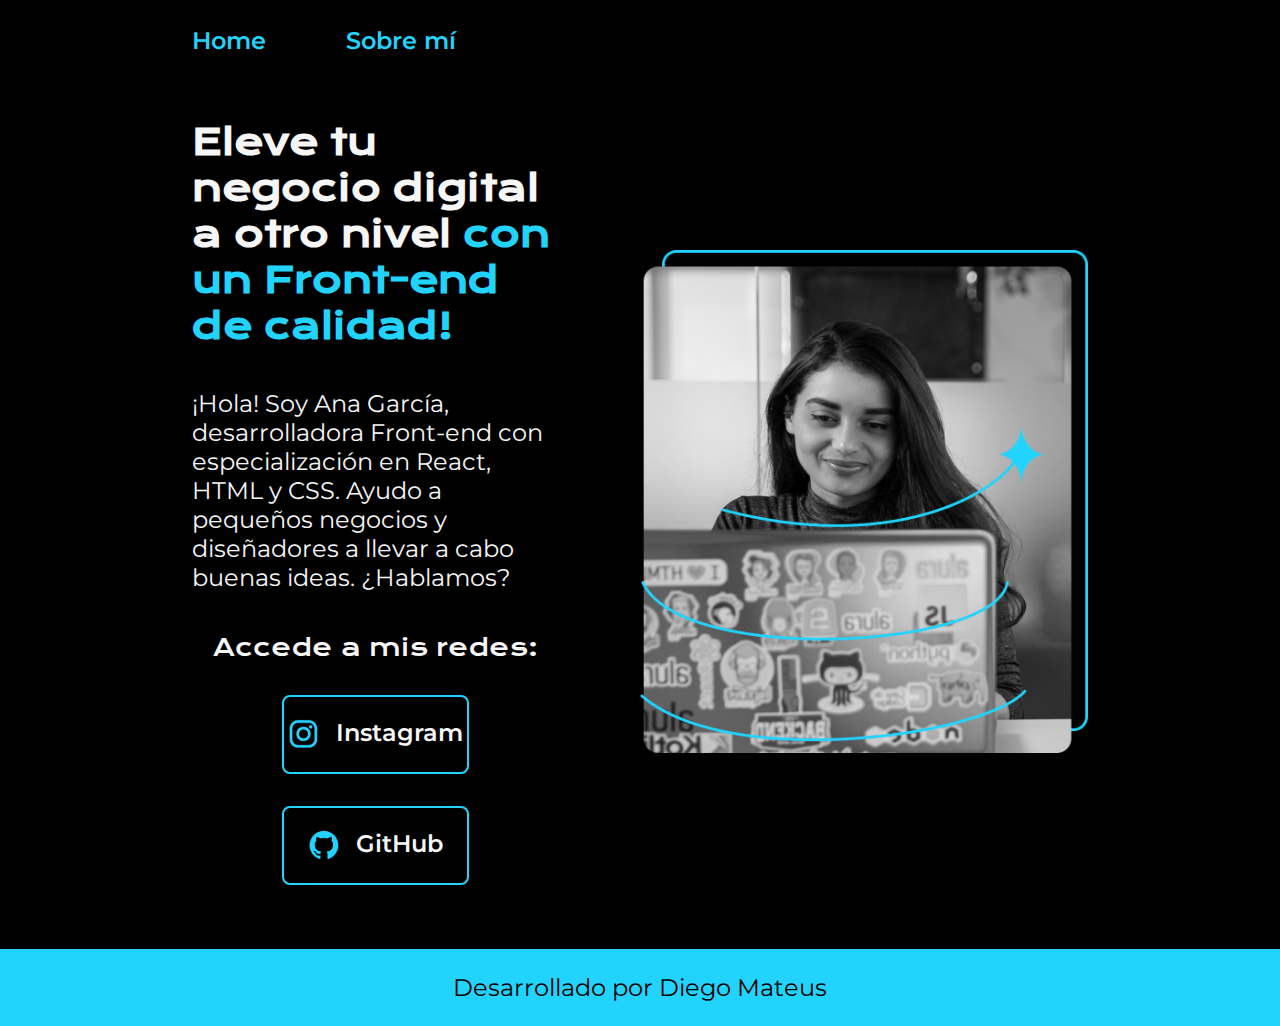
<file: index.html>
<!DOCTYPE html>
<html lang="es-mx">
<head>
    <meta charset="UTF-8">
    <meta http-equiv="X-UA-Compatible" content="IE=edge">
    <meta name="viewport" content="width=device-width, initial-scale=1.0">
    <title>Portafolio</title>
    <link rel="stylesheet" href="./styles/style.css">
</head>
<body>
    <header class="header">
        <nav class="header__menu">
            <a class="header__menu__link" href="index.html">Home</a>
            <a class="header__menu__link" href="about.html">Sobre mí</a>
        </nav>
    </header>

    <main class="presentacion">
        <section class="presentacion__contenido">
            <h1 class="presentacion__contenido__titulo">
                Eleve tu negocio digital a otro nivel <strong class="titulo">con un Front-end de calidad!</strong>
            </h1>
            <p class="presentacion__contenido__texto">
                ¡Hola! Soy Ana García, desarrolladora Front-end con especialización en React, HTML y CSS. Ayudo a pequeños negocios y diseñadores a llevar a cabo buenas ideas. ¿Hablamos?
            </p>
            <div class="presentacion__enlaces">
                <h2 class="presentacion__enlaces__subtitulo">Accede a mis redes:</h2>
                <a class="presentacion__enlaces__link" href="https://www.instagram.com/">
                    <img src="./assets/instagram.png" alt="Logo Instagram">Instagram</a>
                <a class="presentacion__enlaces__link" href="https://github.com/">
                    <img src="./assets/github.png" alt="Logo GitHub">GitHub</a>
            </div>
        </section>
        
        <img class="presentacion__imagen" src="./assets/Imagen.png" alt="Imagen de Ana Garcia trabajando.">
    </main>

    <footer class="footer">
        <p>Desarrollado por Diego Mateus</p>
    </footer>

</body>
</html>
</file>
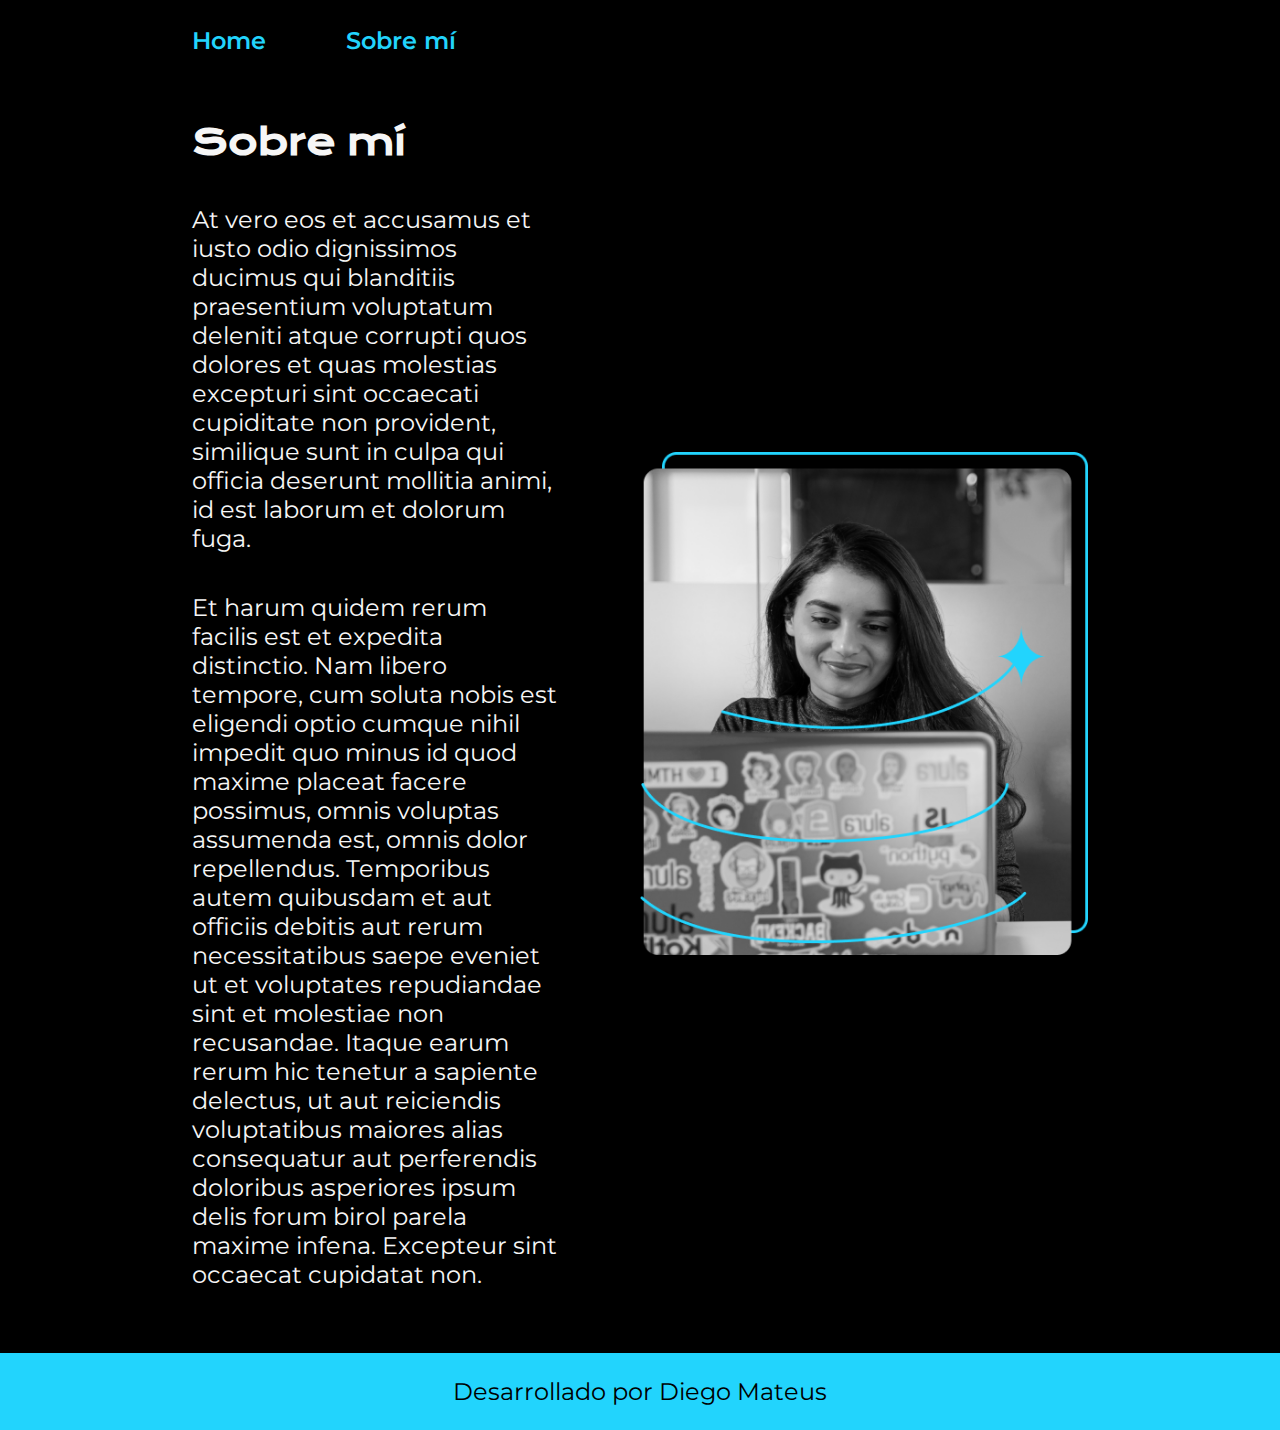
<file: about.html>
<!DOCTYPE html>
<html lang="es-mx">
<head>
    <meta charset="UTF-8">
    <meta name="viewport" content="width=device-width, initial-scale=1.0">
    <title>Sobre mí</title>
    <link rel="stylesheet" href="./styles/style.css">
</head>
<body>
    <header class="header">
        <nav class="header__menu">
            <a class="header__menu__link" href="index.html">Home</a>
            <a class="header__menu__link" href="about.html">Sobre mí</a>
        </nav>
    </header>

    <main class="presentacion">
        <section class="presentacion__contenido">
            <h1 class="presentacion__contenido__titulo">Sobre mí</h1>
            <p class="presentacion__contenido__texto">At vero eos et accusamus et iusto odio dignissimos ducimus qui blanditiis praesentium voluptatum deleniti atque corrupti quos dolores et quas molestias excepturi sint occaecati cupiditate non provident, similique sunt in culpa qui officia deserunt mollitia animi, id est laborum et dolorum fuga.</p>
            <p class="presentacion__contenido__texto">Et harum quidem rerum facilis est et expedita distinctio. Nam libero tempore, cum soluta nobis est eligendi optio cumque nihil impedit quo minus id quod maxime placeat facere possimus, omnis voluptas assumenda est, omnis dolor repellendus. Temporibus autem quibusdam et aut officiis debitis aut rerum necessitatibus saepe eveniet ut et voluptates repudiandae sint et molestiae non recusandae. Itaque earum rerum hic tenetur a sapiente delectus, ut aut reiciendis voluptatibus maiores alias consequatur aut perferendis doloribus asperiores ipsum delis forum birol parela maxime infena. Excepteur sint occaecat cupidatat non.</p>
        </section>

        <img class="presentacion__imagen" src="./assets/Imagen.png" alt="Imagen de Ana Garcia trabajando.">
    </main>
  
    <footer class="footer">
        <p>Desarrollado por Diego Mateus</p>
    </footer>


</body>
</html>
</file>
<file: styles/style.css>
@import url('https://fonts.googleapis.com/css2?family=Krona+One&family=Montserrat:ital,wght@0,100..900;1,100..900&display=swap');

:root{
    --color-primario: #000000;
    --color-secundario: #F6F6F6;
    --color-terciario: #22D4FD;
    --color-hover: #272727;

    --fuente-montserrat: "Montserrat", sans-serif;
    --fuente-krona: "Krona One", sans-serif;
}

*{
    padding: 0;
    margin: 0;
}

    body {
        background-color: var(--color-primario);
        color: var(--color-secundario);
        box-sizing: border-box;
    }

    .header{
        padding: 2% 0% 0% 15%;
    }

    .header__menu{
        display: flex;
        gap: 80px;
    }

    .header__menu__link{
        font-family: var(--fuente-montserrat);
        font-size: 1.5rem;
        font-weight: 600;
        color: var(--color-terciario);
        text-decoration: none;
    }

    .presentacion {
        display: flex;
        align-items: center;
        padding: 5% 15%;
        justify-content: space-between;
        gap: 82px;
    }

    .presentacion__contenido{
        width: 50%;
        display: flex;
        flex-direction: column;
        gap: 40px;
    }

    .titulo {
        color: var(--color-terciario);
    }

    .presentacion__contenido__titulo{
        font-size: 2.25rem;
        font-family: var(--fuente-krona);
    }

    .presentacion__contenido__texto{
        font-size: 1.5rem;
        font-family: var(--fuente-montserrat);
    }

    .presentacion__enlaces{
        display: flex;
        flex-direction: column;
        justify-content: space-between;
        align-items: center;
        gap: 32px;
    }

    .presentacion__enlaces__subtitulo{
        font-family: var(--fuente-krona);
        font-size: 1.5rem;
        font-weight: 400;
    }

    .presentacion__enlaces__link{
        width: 50%;
        text-align: center;
        padding: 21.5px 0px;
        border-radius: 8px;
        font-family: var(--fuente-montserrat);
        font-size: 1.5rem;
        font-weight: 600;
        text-decoration: none;
        color: var(--color-secundario);
        border: 2px solid var(--color-terciario);
        display: flex;
        justify-content: center;
        gap: 16px;
    }

    .presentacion__enlaces__link:hover{
        background-color: var(--color-hover);
    }

    .presentacion__imagen{
        width: 50%;
    }

    .footer{
        background-color: var(--color-terciario);
        padding: 24px;
        text-align: center;
        color: var(--color-primario);
        font-family: var(--fuente-montserrat);
        font-size: 1.5rem;
        font-weight: 400;
    }

    @media (max-width: 1200px){

        .header{
            padding: 5%;
        }

        .header__menu{
            justify-content: center;
        }

        .presentacion{
            flex-direction: column-reverse;
            padding: 5%;
            gap: 50px;
        }

        .presentacion__contenido{
            width: auto;
        }

        .presentacion__imagen{
            width: 80%;
        }
    }
</file>
